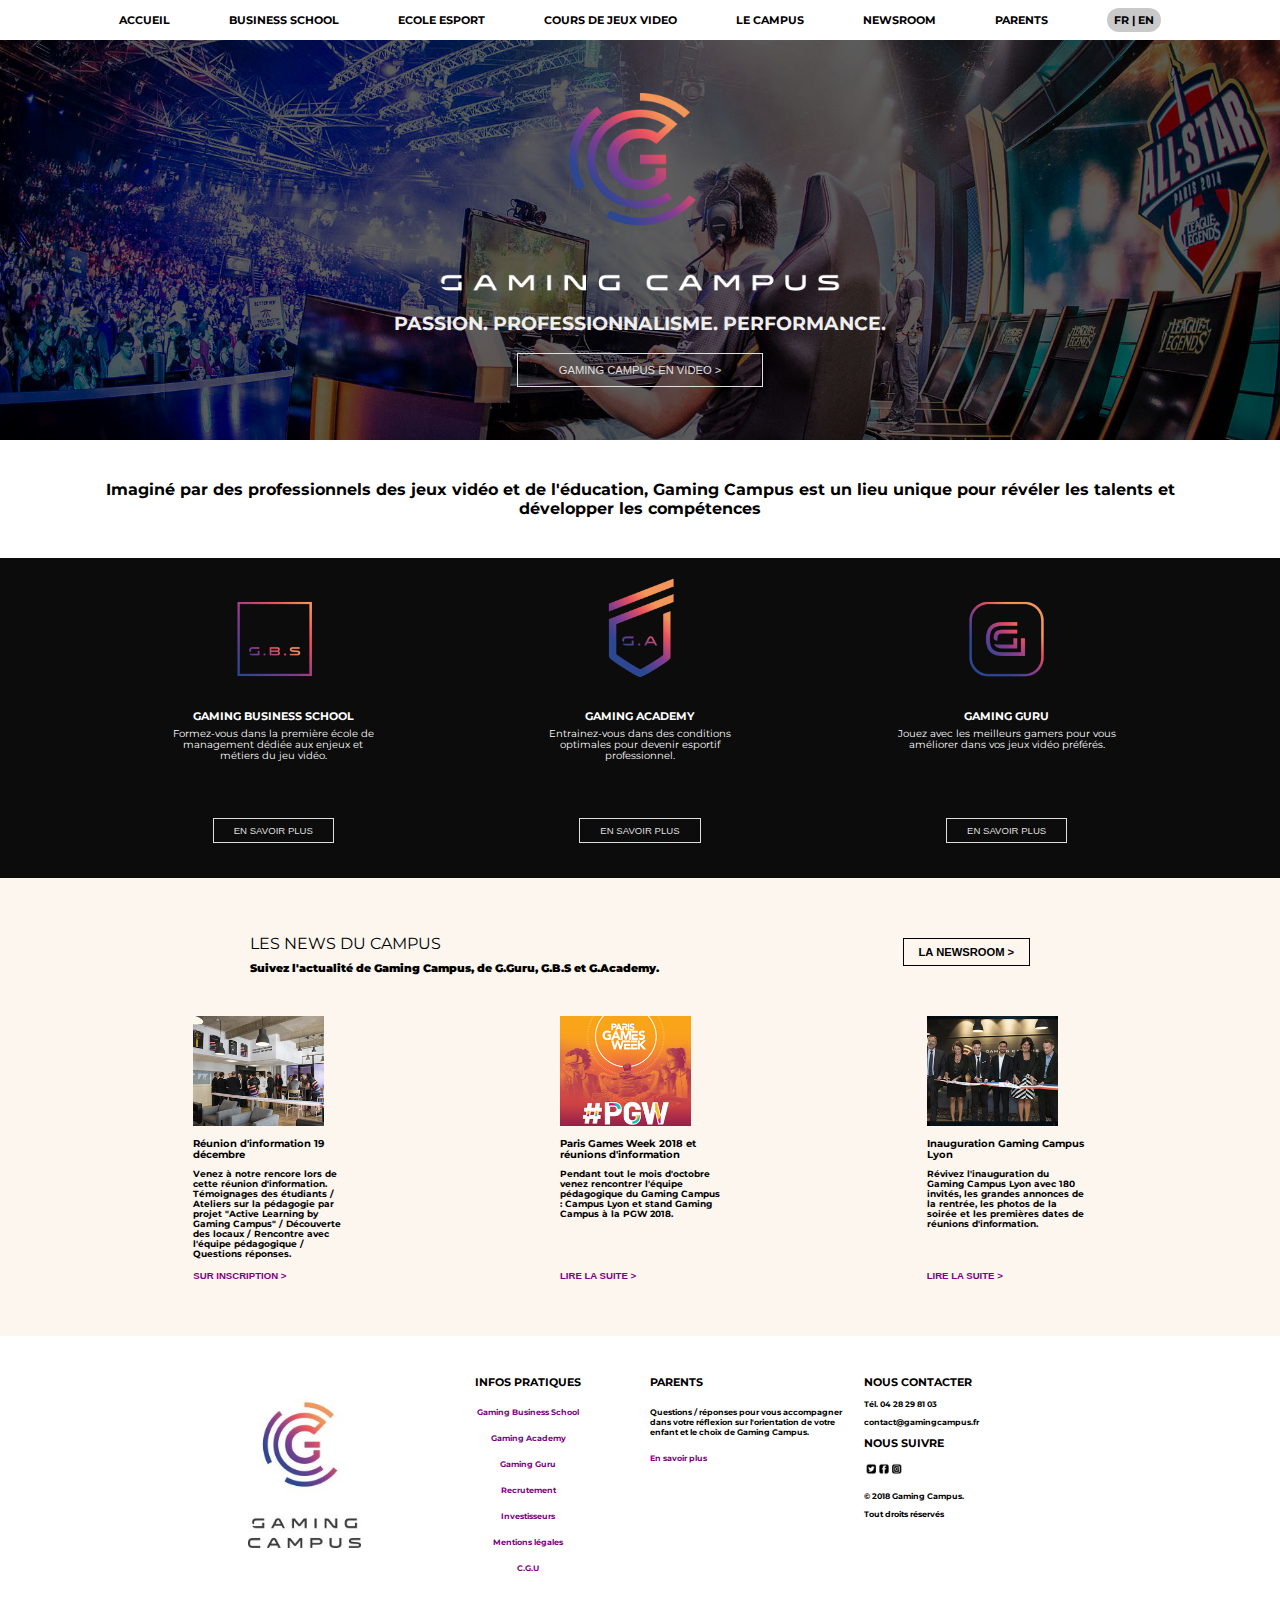
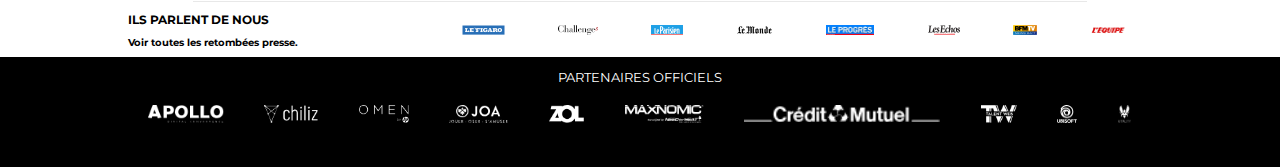
<file: index.html>
<!DOCTYPE html>
<html lang="en">
<head>
    <meta charset="UTF-8">
    <meta http-equiv="X-UA-Compatible" content="IE=edge">
    <meta name="viewport" content="width=device-width, initial-scale=1.0">
    <title>Gaming Campus</title>
    <link rel="stylesheet" href="style.css">
</head>
<body>
    <header>
        <nav>
            <p>ACCUEIL</p>
            <p>BUSINESS SCHOOL</p>
            <p>ECOLE ESPORT</p>
            <p>COURS DE JEUX VIDEO</p>
            <p>LE CAMPUS</p>
            <p>NEWSROOM</p>
            <p>PARENTS</p>
            <div id ="langue">
                <p>FR | EN</p>
            </div>
        </nav>
    </header>
    <section id="haut_page">
        <div id="fond">
            <img src="assets/img/bg.jpg" alt="">
        </div>
        <div id="gaming_campus">
            <img src="assets/img/logo-gc-hero.png" alt="">
            
            <h3>PASSION. PROFESSIONNALISME. PERFORMANCE.</h3>
            <button>
                <p>
                GAMING CAMPUS EN VIDEO >
                </p>   
            </button>
        </div>
    </section>
    <div id="imagine">
        <p>Imaginé par des professionnels des jeux vidéo et de l'éducation, Gaming Campus est un lieu unique pour révéler les talents et développer les compétences</p>
    </div>
    <div class="conteneur_milieu">
        <div id="milieu_page" >
            <div id="gauche"class="carre">
                <img src="assets/img/logo-gbs-home.png" alt="">
                <h3 class="titre">GAMING BUSINESS SCHOOL</h3>
                <p class="paragraphe">Formez-vous dans la première école de management dédiée aux enjeux et métiers du jeu vidéo.</p>
                <button class="en_savoir_plus">EN SAVOIR PLUS</button>
            </div>
            <div id="milieu" class="carre">
                <img src="assets/img/logo-ga-home.png" alt="">
                <h3 class="titre">GAMING ACADEMY</h3>
                <p class="paragraphe">Entrainez-vous dans des conditions optimales pour devenir esportif professionnel.</p>
                <button class="en_savoir_plus">EN SAVOIR PLUS</button>
            </div>
            <div id="droite" class="carre">
                <img src="assets/img/logo-gg-home.png" alt="">
                <h3 class="titre">GAMING GURU</h3>
                <p class="paragraphe">Jouez avec les meilleurs gamers pour vous améliorer dans vos jeux vidéo préférés.</p>
                <button class="en_savoir_plus">EN SAVOIR PLUS</button>
            </div>
        </div>
    </div>
    <div class="conteneur">
        <div id="news">
            <div id="news_texte">
                <h3>LES NEWS DU CAMPUS</h3>
                <p>Suivez l'actualité de Gaming Campus, de G.Guru, G.B.S et G.Academy.</p>
            </div>
            <button>LA NEWSROOM ></button>
        </div>
    </div>
    <div class="conteneur">
        <div id="new_container">
            <div id="new_1" class="petite_new">
                <img src="assets/img/ri8decembre.jpg" alt="">
                <h2>Réunion d'information 19 décembre</h2>
                <p>Venez à notre rencore lors de cette réunion d'information. Témoignages des étudiants / Ateliers sur la pédagogie par projet "Active Learning by Gaming Campus" / Découverte des locaux / Rencontre avec l'équipe pédagogique / Questions réponses.</p>
                <button>SUR INSCRIPTION ></button>
            </div>
            <div id="new_2" class="petite_new">
                <img src="assets/img/pgw18home.jpg" alt="">
                <h2>Paris Games Week 2018 et réunions d'information</h2>
                <p>Pendant tout le mois d'octobre venez rencontrer l'équipe pédagogique du Gaming Campus : Campus Lyon et stand Gaming Campus à la PGW 2018.</p>
                <button>LIRE LA SUITE ></button>
            </div>
            <div id="new_3" class="petite_new">
                <img src="assets/img/inauguration_gaming_campus_photo.jpg" alt="">
                <h2>Inauguration Gaming Campus Lyon</h2>
                <p>Révivez l'inauguration du Gaming Campus Lyon avec 180 invités, les grandes annonces de la rentrée, les photos de la soirée et les premières dates de réunions d'information.</p>
                <button>LIRE LA SUITE ></button>
            </div>
        </div>
    </div>    
    <footer>
        <div id="liens">
            <div id="logo_campus" class="bas">
                <img src="assets/img/logo-gc-footer.jpg" alt="">
            </div>
            <div id="infos_pratiques" class="bas">
                <h2>INFOS PRATIQUES</h2>
                <p>Gaming Business School</p>
                <p>Gaming Academy</p>
                <p>Gaming Guru</p>
                <p>Recrutement</p>
                <p>Investisseurs</p>
                <p>Mentions légales</p>
                <p>C.G.U</p>
            </div>
            <div id="parents" class="bas">
                <h2>PARENTS</h2>
                <P>Questions / réponses pour vous accompagner dans votre réflexion sur l'orientation de votre enfant et le choix de Gaming Campus.</P>
                <p id="savoir">En savoir plus</p>
            </div>
            <div id="contact" class="bas">
                <div id="telephone">
                    <h2>NOUS CONTACTER</h2>
                    <p>Tél. 04 28 29 81 03</p>
                    <p>contact@gamingcampus.fr</p>
                </div>
                <div id="follow">
                    <h2>NOUS SUIVRE</h2>
                    <div>
                        <img src="assets/img/3775685-social-media-icons-set-facebook-instagram-twitter-logos-gratuit-vectoriel.jpg" alt="">
                    </div>
                </div>
                <div>
                    <p>© 2018 Gaming Campus.</p>
                    <p>Tout droits réservés</p>
                </div>
            </div>
        </div>
        <div id="medias">
            <div id="nous">
                <h2>ILS PARLENT DE NOUS</h2>
                <P>Voir toutes les retombées presse.</P>
            </div>
            <div id="journaux">
                <img src="assets/img/figaro.png" alt="">
                <img src="assets/img/challenges.png" alt="">
                <img src="assets/img/leparisien.png" alt="">
                <img src="assets/img/lemonde.png" alt="">
                <img src="assets/img/progres.png" alt="">
                <img src="assets/img/echos.png" alt="">
                <img src="assets/img/bfm.png" alt="">
                <img src="assets/img/lepoint.png" alt="">
            </div>
        </div>
    </footer>
    <div id="partenaires">
        <h3>PARTENAIRES OFFICIELS</h3>
        <div id="partenaires_logo">
            <img src="assets/img/apollo.png" alt="">
            <img src="assets/img/chiliz.png" alt="">
            <img src="assets/img/omen.png" alt="">
            <img src="assets/img/joa.png" alt="">
            <img src="assets/img/zol.png" alt="">
            <img src="assets/img/maxonomic.png" alt="">
            <img src="assets/img/credit-mutuel.png" alt="">
            <img src="assets/img/talent-web.png" alt="">
            <img src="assets/img/ubisoft.png" alt="">
            <img src="assets/img/vitality.png" alt="">
        </div>
    </div>

</body>
</html>
</file>
<file: style.css>
@import url('https://fonts.googleapis.com/css2?family=Montserrat:wght@100;500&display=swap');

body{
    font-family: "Montserrat", sans-serif;
    height: 100vh;
    margin: 0px auto;
   

}
button{
    cursor: pointer;
    transition: 0.5s ease;
}

header{
    height :40px;
}
nav{
    display: flex;
    justify-content: space-around;
    font-weight: bold;
    padding: 0 50px;
    font-size: 0.7em;
    height: 100%;
    max-width: 1100px;
    margin : 0 auto;
    
}
nav p{
    margin: 0px;
    padding-top: 13px;
    cursor: pointer;
}
nav p:hover{
    color :rgb(97, 13, 175);
    border-top: 3px solid rgb(97, 13, 175);
    padding-top: 10px;
}
#langue{
    
    display: flex;
    align-items: center;
}
#langue p{
    padding: 5px 7px;
    background-color: rgb(201, 201, 201);
    border-radius: 20px;
}
#haut_page{
    width: 100%;
    
    height: 400px;
    position : relative;
}
#fond{
    
    height: 100%;
    
}
#fond img{
    width: 100%;
    height: 100%;
    object-fit: contain;
    overflow: hidden;
    object-fit:cover;
}
#gaming_campus{
    position: absolute;
    color: rgb(238, 238, 238);
    display: flex;
    flex-direction: column;
    justify-content: center;
    text-align: center;
    top : 0%;
    left : 50%;
    transform: translateX(-50%);
    height: 100%;
}
#gaming_campus img{
    height: 50%;
}
#gaming_campus button{
    margin: 0px auto;
    display: flex;
    justify-content: space-around;
    background: none;
    color: rgb(223, 223, 223);
    width: 50%;
    padding : 10px 15px;
    font-size: 0.7em;
    border: 1px solid rgb(224, 224, 224); 
}
#gaming_campus button:hover{
    color: black;
    background: whitesmoke;
}

#gaming_campus button p{
    margin: 0px;
}
#imagine{
    font-weight: bold;
    text-align: center;
    margin : 40px auto;
    max-width: 1100px;
}
.conteneur_milieu{
    background-color: rgb(12, 12, 12);
}
#milieu_page{
    margin : 0px auto;
    max-width: 1100px;
    color: white;
    display: flex;
    justify-content: space-around;
    padding-top: 20px;
    height: 300px;
    position: relative;
}
#milieu_page img{
    height: 100px;
    
}
.carre{
    display: flex;
    flex-direction: column;
    align-items: center;
    width: 20%;
    
}
.carre img{
    height: 40%;
    margin-bottom: 20px;
}
.carre h3,p{
    text-align: center;
}
.carre h3{
    margin-bottom: 0px;
}
.carre p{
    margin-top: 5px ;
    margin-bottom: 20px;
    
}
.carre button{
    background: none;
    color: rgb(223, 222, 222);
    font-size: 0.6em;
    border: 1px solid rgb(223, 223, 223);
    padding: 6px 20px;
    position: absolute;
    bottom: 35px;
}
.carre button:hover{
    color: black;
    background: whitesmoke;
}

.titre{
    font-size: 0.7rem;
}
.paragraphe{
    font-size: 0.6rem;
}
.conteneur{
    background-color: rgb(252, 246, 239);
}
#news{
    display: flex;
    justify-content: space-around ;
    padding : 40px 10% 0px 10%;
    max-width: 1100px;
    margin: 0 auto;
}
#news_texte h3 {
    font-weight: 400;
    font-size: 1rem;
    margin-bottom: 8px;
}
#news_texte p{
    font-weight: 900;
    font-size: 0.7rem;
    margin-top: 0px;
}
#news button{
    background: none;
    font-weight: bold;
    font-size: 0.7rem;
    border: 1px solid black;
    margin: 20px 0px;
    padding : 0px 15px
}
#news button:hover{
    color: white;
    background: black;
}

#new_container{
    display: flex;
    justify-content: space-around;
    padding-top: 30px;
    height: 320px;
    max-width: 1100px;
    margin: 0 auto;
}
#new_container img{
    height: 110px;
}
#new_container h2{
    font-size: 0.6rem;
    text-align:left;
    font-weight: bold;
}
#new_container p{
    font-size: 0.54rem;
    text-align:left;
    font-weight: bold;
}
.petite_new{
    margin: 0px 20px;
    width: 160px;
    position: relative;
}
.petite_new button{
    position: absolute;
    padding: 0px;
    bottom : 55px;
    background: none;
    border: none;
    color: purple;
    font-size: 0.6rem;
    font-weight: bold;
}
footer{
    display: flex;
    flex-direction: column;
}
#liens{
    display: grid;
    grid-template-columns: 25% 25% 25% 25%;
    margin: 30px auto 0px;
    font-weight: bold;
    border-bottom: 1px solid rgba(218, 217, 217, 0.616);
    padding-bottom: 20px ;
    max-width: 1100px ;
}
#liens h2{
    font-size: 0.7rem;
}
#liens p{
    font-size: 0.5rem;
}
.bas{
    margin : 0px 20px;
}
#logo_campus{
    display: flex;
    align-items: center;
    justify-content: center;
    margin: 0px;
}
#logo_campus img{
    height: 150px;
}
#infos_pratiques{
    display: flex;
    flex-direction: column;
    text-align: center;
    margin: 0px;
}

#infos_pratiques p {
    text-align: center;
    font-size: 0.5rem;
    color: purple;
}
#parents{
    display: flex;
    flex-direction: column;
    padding : 0px 10px;
    margin: 0px;
    
    
}
#savoir{
    color: purple;
}
#parents p{
    text-align: left;
}
#contact {
    margin: 0px;
}
#contact img{
    height: 20px;
}
#contact p{
    text-align: left;
}
#medias{
    display: flex;
}
#nous{
    padding-left: 10%;
    width: 30%;
    font-size: 0.5rem;
}
#nous p{
    font-size: 0.6rem;
    text-align: left;
    font-weight: bold;
}
#journaux{
    width: 70%;
    display: flex;
    justify-content: space-around;
    padding-right: 10%;
    align-items: center;
}
#journaux img{
    height: 10px;
}
#partenaires{
    background-color: black;
    color: white;
    display: flex;
    flex-direction: column;
    align-items: center;
    height: 100px;
    padding-bottom: 10px;
}
#partenaires h3{
    font-weight: 400;
    font-size: 0.8rem;
    margin-bottom: 20px;
}
#partenaires img{
    height: 18px;
}
#partenaires_logo{
    display: flex;
    justify-content: space-around;
    width: 80%;
}

@media  screen and (max-width: 500px){
    body{
        width: 100vw;
        margin : 0px;
    }
    header {
        display: none;
    }
    #haut_page{
    
        height: 300px;
        
    }
    #gaming_campus img{
        height: 30%;
        margin-bottom: 10px;
    }
    #gaming_campus h3{
        font-size: 0.7rem;
        margin-bottom: 10px;
    }
    #gaming_campus button{
        width: 100%;
        font-weight: 500;
    }
    #imagine{
        margin : 30px 10px;
        font-size: 0.7rem;
    }
    #milieu_page{
        flex-direction: column;
        height: 700px;
        padding-top: 50px;
        padding-bottom: 50px;
        max-width: 300px;
    }
    .carre{
       width: 100%; 
       margin-bottom: 30px;
    }
    .carre p{
        font-weight: 300;
    }
    .carre button{
        position: unset;
    }
    #news{
        flex-direction: column;
        text-align: center;
        align-items: center;
        padding-bottom: 20px;
    }
    #news button{
        width: 40%;
        padding: 8px 0px;
        margin-top: 0px;
        margin-bottom: 0px;
    }
    #new_container{
        flex-direction: column;
        height: 100%;
        align-items: center;
        padding: 50px 10px 50px 10px ;
    }
    .petite_new{
        width: 100%;
        padding: 0px 30px;
        display: flex;
        flex-direction: column;
        position: unset;
        font-weight: bolder;
        margin-bottom: 30px;
        
    }
    .petite_new img{
        margin: 0px auto;
        padding-bottom: 10px;

    }
    .petite_new button{
        position: unset;
        text-align: left;
        margin-top: 10px;
        font-size: 0.4rem;
    }
    #liens{
        display: none;
    }
    #medias{
        display: none;
    }
    #partenaires{
        height: 70px;
    }
    #partenaires h3{
        margin-bottom: 15px;
    }
    #partenaires img{
        height: 10px;
    }
    #partenaires_logo{
        width: 90%;
    }
}
</file>
